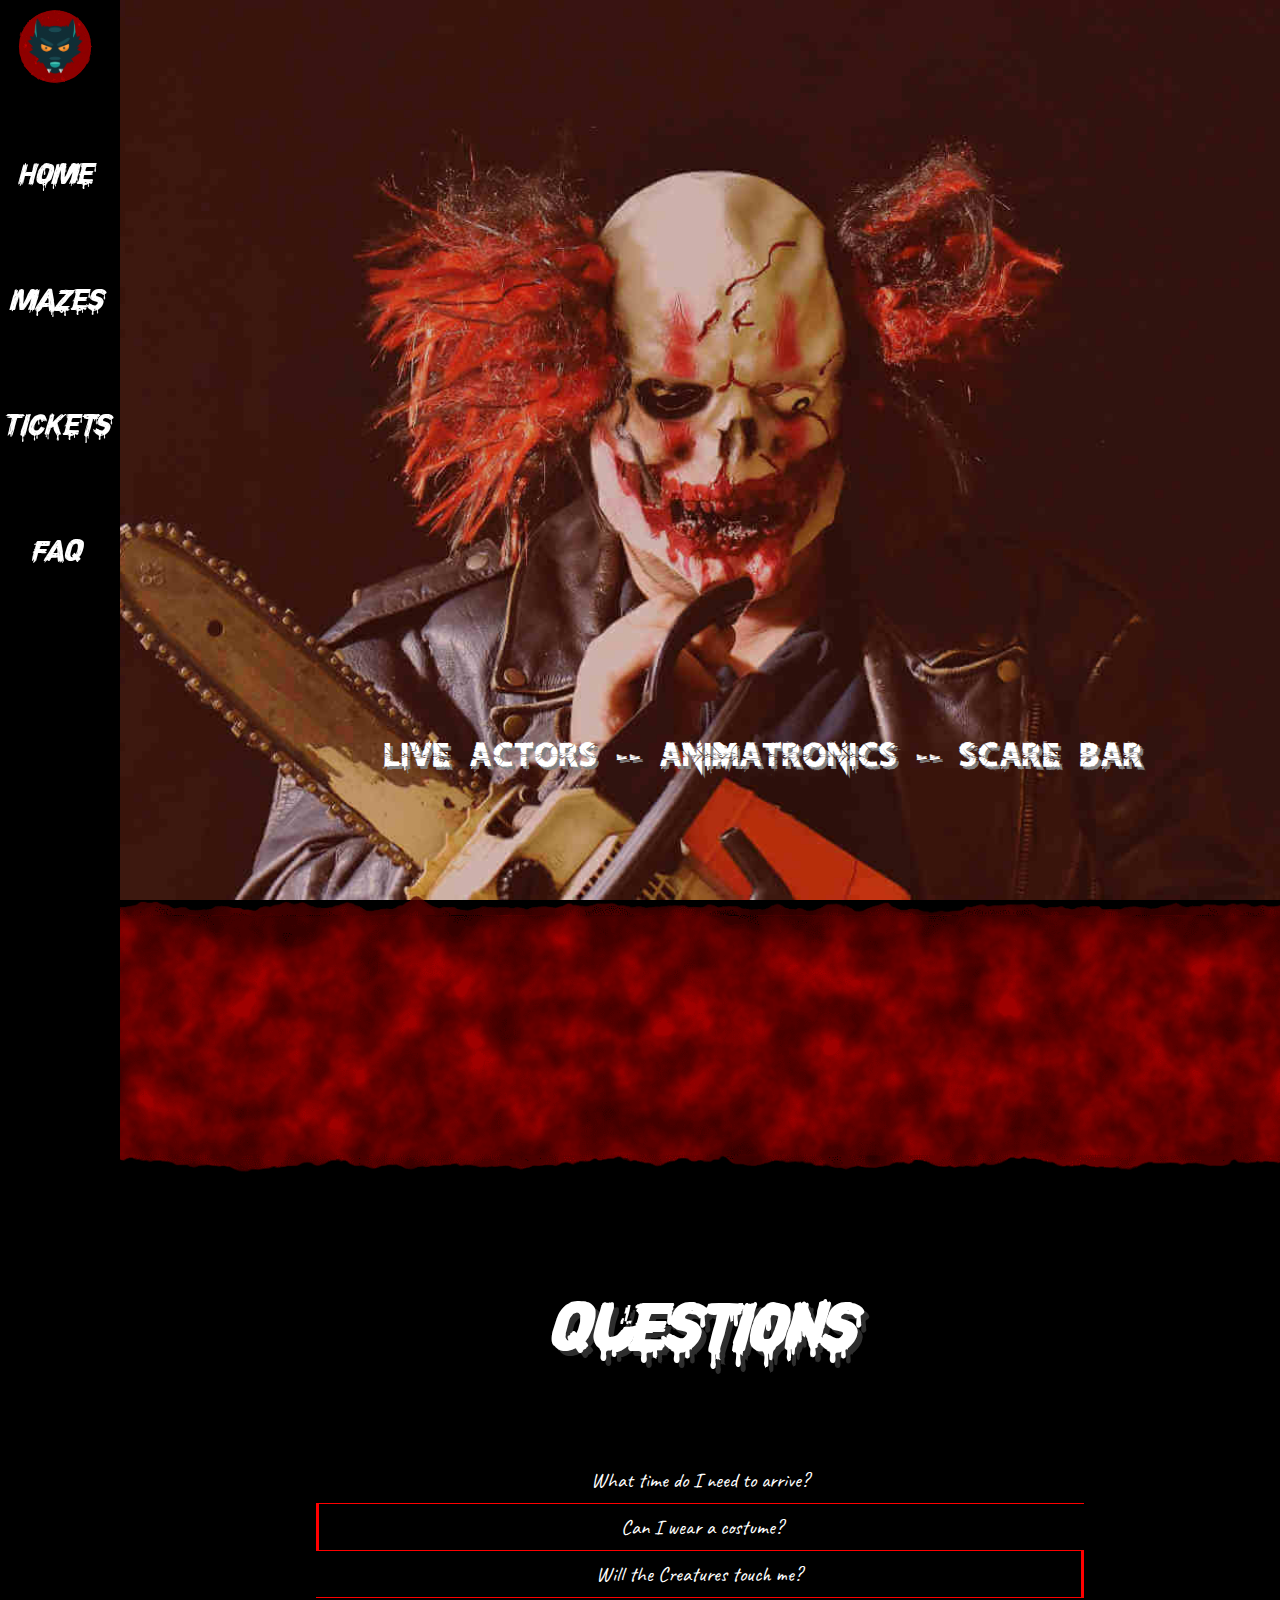
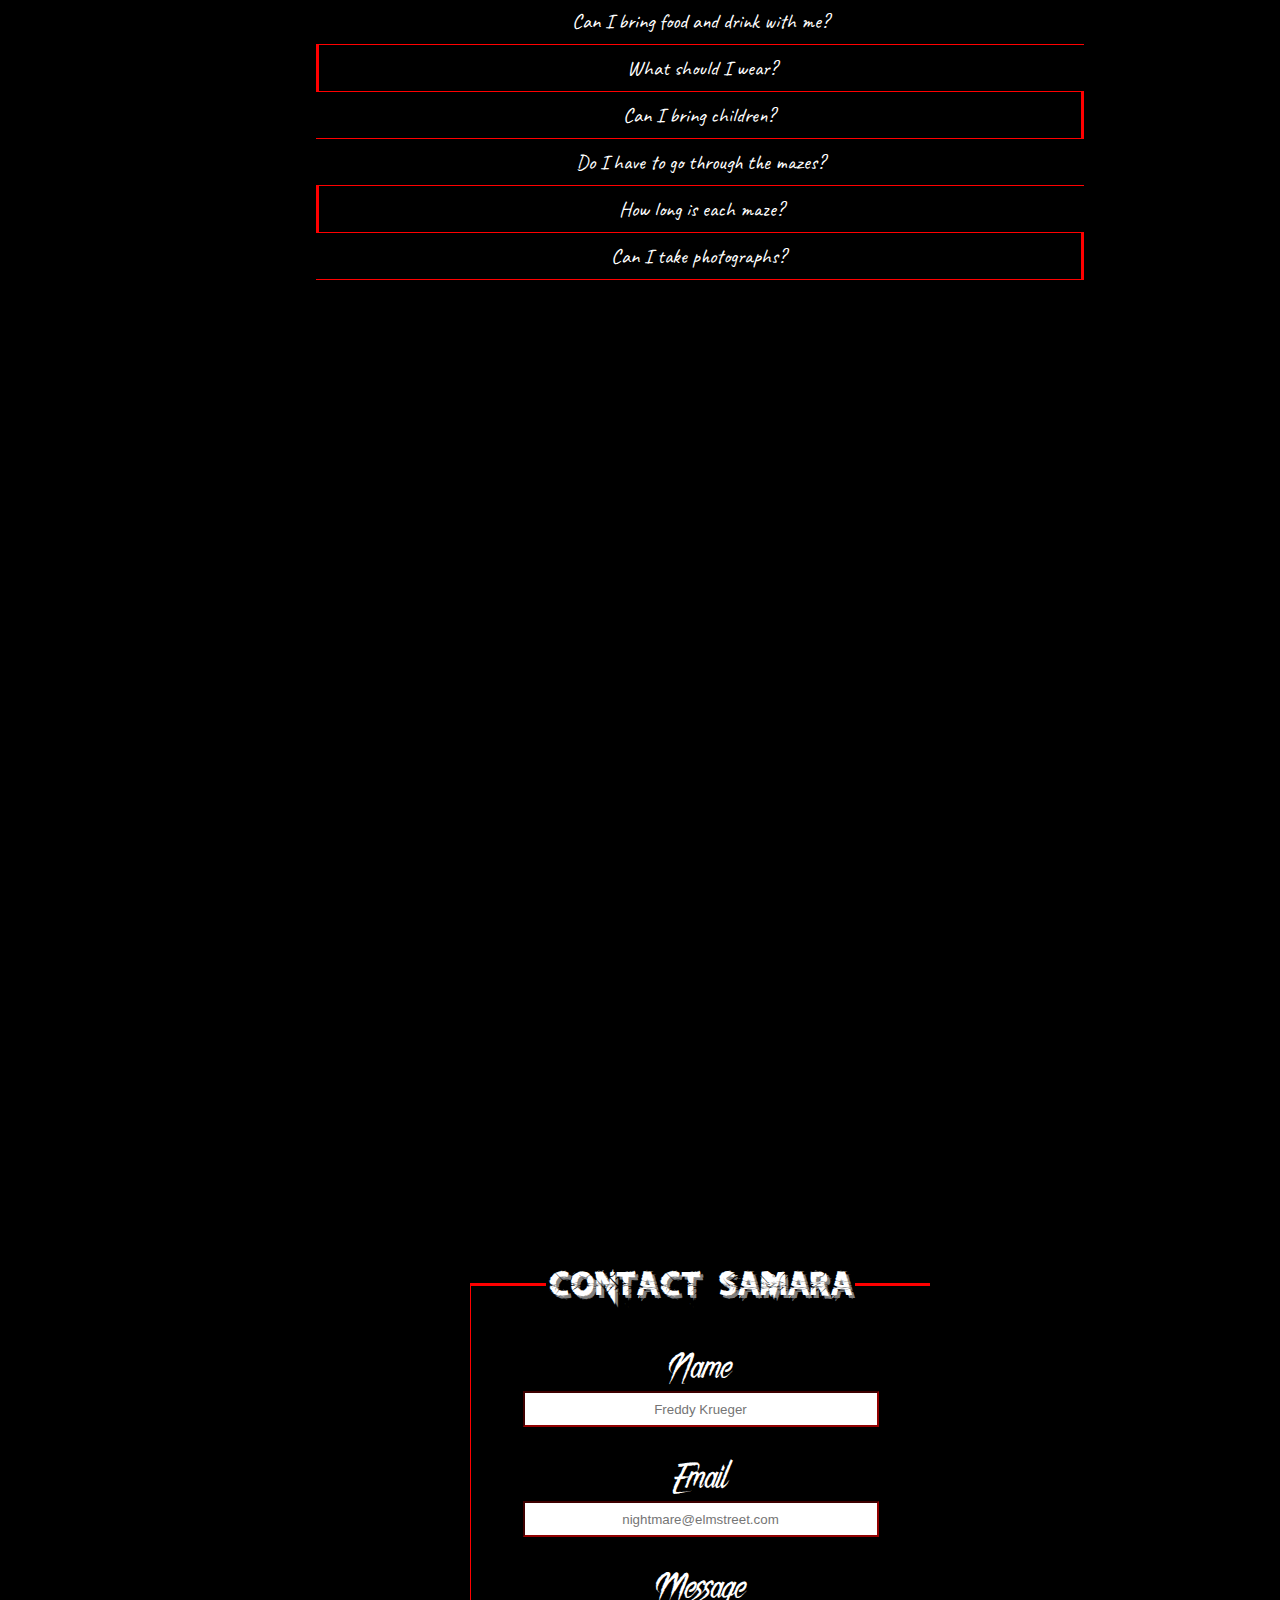
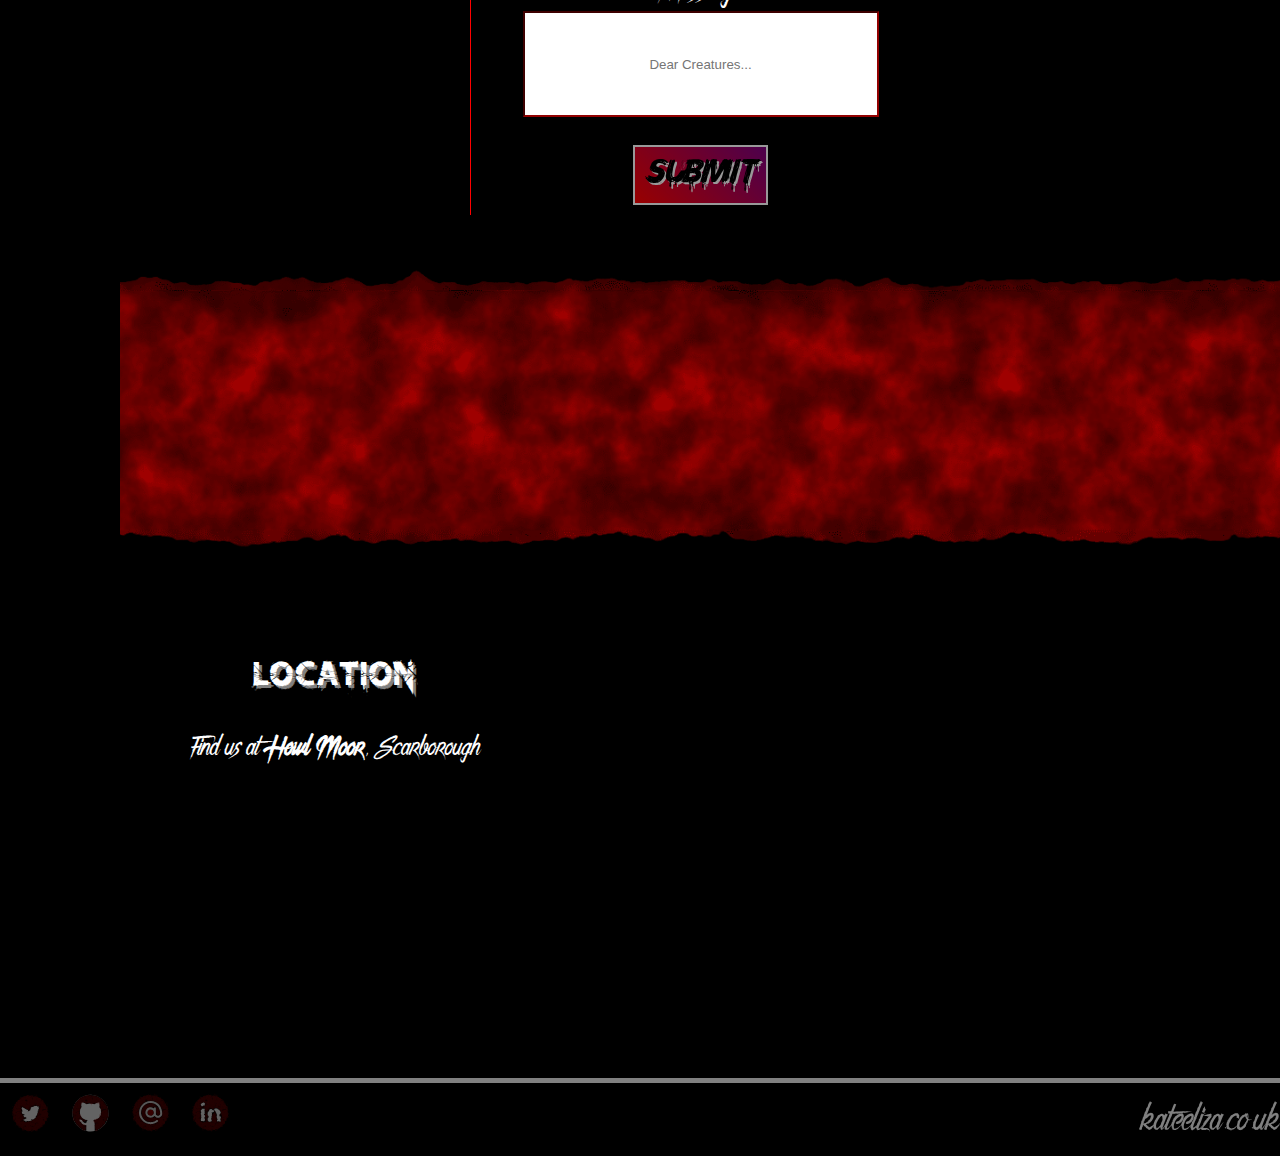
<file: FAQ.html>
<!DOCTYPE html>
<html lang="en">
<head>
    <meta charset="UTF-8">
    <meta name="viewport" content="width=device-width, initial-scale=1.0">
    <link rel="stylesheet" href="include/fonts/stylesheet.css">
    <link rel="stylesheet" href="css/FAQ.css">
    <link rel="stylesheet" href="css/horror-maze-global.css">
    <link rel="icon" type="image/png" href="favicon.svg">
    <link href="https://fonts.googleapis.com/css?family=Caveat&display=swap" rel="stylesheet">

    <title>Samara FAQ</title>
</head>
<body onload= "setPage()">
    
    <div id="grid">
        <div id="navBar">
            <div id="innerNav" class="flex">
            <img class="nav-image" src="include/icons/wolf.svg">
                <a class= "nav-link" href="index.html"><h3>Home</h3></a>
                
                <div class="dropdown-menu">
                    <a class= "nav-link" href="#"><h3>Mazes</h3></a>
                    <div class= "dropdown-contents">
                        <a href="purge.html" class="dropdown-link">The Purge</a>
                        <a href="infirmary.html" class="dropdown-link">The Infirmary</a>
                        <a href="woods.html" class="dropdown-link">The Woods</a>
                    </div>
                </div>
                <a href="#"><h3>Tickets</h3></a>
                <a href="FAQ.html"><h3>FAQ</h3></a>
            </div>
        </div>

        <div id="banner">
            <div id="bannerMessage">
                <a href="#"><h2>Live Actors -- Animatronics -- Scare Bar</h2></a>
            </div>
        </div>

        <div id="divider1"></div>

        <div id="FAQ">
            <h4>Questions</h4>

            <button id="0" class="accordion" onclick="hideShow(this)">What time do I need to arrive?</button>
            <div id="answer0" class="panel">
                <p>You will need to arrive about 15 minutes before your timeslot, to ensure that you have 
                plenty of time to check in. If you miss your timeslot, it is unlikely that we will be 
                able to fit you in at another, and we do not offer refunds. </p>
            </div>

            <button id="1" class="accordion" onclick="hideShow(this)">Can I wear a costume?</button>
            <div id= "answer1" class="panel">
                <p>No. For safety, we need to be able to distinguish between Creatures and guests. 
                Our marshalls will refuse entry to anybody wearing, or believed to be carrying a costume. </p>
            </div>

            <button id= "2" class="accordion" onclick="hideShow(this)">Will the Creatures touch me?</button>
            <div id= "answer2" class="panel">
                <p>Yes. We simply provide a home for our Creatures, we do not pretend to have control over their actions.</p>
            </div>

            <button id="3" class="accordion" onclick="hideShow(this)">Can I bring food and drink with me?</button>
            <div id="answer3" class="panel">
                <p>We do not allow guests to bring their own food and drinks on site. There are, however, food outlets
                onsite, including our (in)famous Scare Bar, with a live feed from our mazes. </p>
            </div>

            <button id="4" class="accordion" onclick="hideShow(this)">What should I wear?</button>
            <div id= "answer4" class="panel">
                <p>The Purge and The Infirmary take place indoors, but The Woods takes place in the woods. Our mazes are
                designed to make you uncomfortable, so expect uneven floors, tight (and low-ceilinged) tunnels, muddy walks
                through the woods, and obstacles to clamber over, amongst other treats. We recommend warm clothing for the
                woods and sturdy footwear for running from the Creatures. Please do not wear your best clothes, or heels. You
                are not Bryce Dallas Howard in Jurassic World.</p>
            </div>

            <button id= "5" class="accordion" onclick="hideShow(this)">Can I bring children?</button>
            <div id= "answer5" class="panel">
                <p>No. In previous years, we have allowed children to enter our mazes, and, unfortunately they did not all return. 
                It is now known to us that some of the Creatures in our woods are cannibals, and child-flesh is a delicacy. This is 
                an adults only attraction due to the nature of the event, and no-one under the age of 16 will be admitted. </p>
            </div>

            <button id="6" class="accordion" onclick="hideShow(this)">Do I have to go through the mazes?</button>
            <div id="answer6" class="panel">
                <p>We have spectator tickets available for the weak. These tickets allow you entry to our Scare Bar, and our fairground
                rides, but not the mazes. On entry, you will be given a wristband. The colour of the wristband relates to the type of
                ticket you have bought. These wristbands will be checked by our marshalls prior to maze entry. Although Creatures have been 
                instructed to not harm guests, Samara organisers are not legally liable for anything that happens to those 
                attempting to sneak in without paying.</p>
            </div>

            <button id="7" class="accordion" onclick="hideShow(this)">How long is each maze?</button>
            <div id= "answer7" class="panel">
                <p>Each maze is between 15 and 20 minutes long. You will be able to book timeslots for each maze when you book your ticket. 
                To ensure that the event runs smoothly, please stick to these timings. If you miss your timeslot, it is unlikely that we will
                be able to accommodate you in another.  </p>
            </div>

            <button id= "8" class="accordion" onclick="hideShow(this)">Can I take photographs?</button>
            <div id= "answer8" class="panel">
                <p>You may take photographs and videos in the Scare Bar and main area. However, the Creatures we house in our mazes do not 
                react well to mobile devices, or flash photography. Anybody caught taking photographs or filming in our mazes will be ejected
                from the event. 
                </p>
            </div>
        </div>

        <div id="divider2"></div>

            <div id="contactFormWrapper">
                <div id="contactForm">
                    <form id="contactForm1" action="javascript:void(0);">
                        <fieldset>
                            <legend><h2>Contact Samara</h2></legend>	
                            <label>Name </label><input name="name" class="textInput" type="text" placeholder="Freddy Krueger"><br><br>
                            <label>Email </label><input name="email" class="textInput" type="email" placeholder="nightmare@elmstreet.com"><br><br>
                            <label>Message</label><input name="message" class="textInput longTextInput" type="textarea" placeholder="Dear Creatures..."><br><br>
                            
                            <input type="submit" name="submit" class="button" id="submitButton">
                        
                        </fieldset>
                    </form>
                </div>
            </div>

            <div id="divider3"></div>

            <div id="location">
                <div id="locationInfo">
                    <h2>Location</h2>
                    <p>Find us at <strong>Howl Moor</strong>, Scarborough</p>
                </div>
                <div id="locationMap">
                    <iframe src="https://www.google.com/maps/embed?pb=!1m18!1m12!1m3!1d18594.778976017802!2d-0.7597122291452604!3d54.368512693347505!2m3!1f0!2f0!3f0!3m2!1i1024!2i768!4f13.1!3m3!1m2!1s0x487f21623ee8876d%3A0xdbaedc2d33c61aa1!2sHowl%20Moor%20Dike!5e0!3m2!1sen!2suk!4v1586888118743!5m2!1sen!2suk" width="600" height="450" allowfullscreen="" aria-hidden="false" tabindex="0"></iframe> 
                </div>
            </div>


        <div id="footer" class="flex">
            <div id="leftFooter" class="flex">
                <div><a href="https://twitter.com/ItsKateThyme"><img class="footer-icon" src="include/icons/twitterIcon.svg"></a></div>
                <div><a href="https://github.com/KateEliza29"><img class="footer-icon" src="include/icons/gitHubIcon.svg"></a></div>
                <div><a href="mailto: katebrown2901@gmail.com"><img class="footer-icon" src="include/icons/emailIcon.svg"></a></div>
                <div><a href="https://www.linkedin.com/in/kate-brown-22a16869/"><img class="footer-icon" src="include/icons/linkedinIcon.svg"></a></div>
            </div>    
            <div id="rightFooter" class="flex">    
                <div><a href="http://kateeliza.co.uk">kateeliza.co.uk</a></div>
            </div>

        </div>



    </div>

    <script type="text/javascript">
        
        function setPage() {
           for (let i=0; i<9; i++) {
                document.getElementById("answer" + i).style.display = "none";
           }
        }

        function hideShow(elem) {
            let answerId = "answer" + elem.id;
            let questionId = elem.id;
            if (document.getElementById(answerId).style.display == "none") {
                document.getElementById(answerId).style.display = "block";
                document.getElementById(questionId).style.backgroundColor = "red";
            }
            else {
                document.getElementById(answerId).style.display = "none";
                document.getElementById(questionId).style.backgroundColor = "black";
            }
        }

        document.getElementById("submitButton").onclick = function() {
            alert("Thank you for your interest, but this is a fictional website project. To contact Kate Eliza, please use the contact form on kateeliza.co.uk")
        }

    </script>


</body>
</html>
</file>
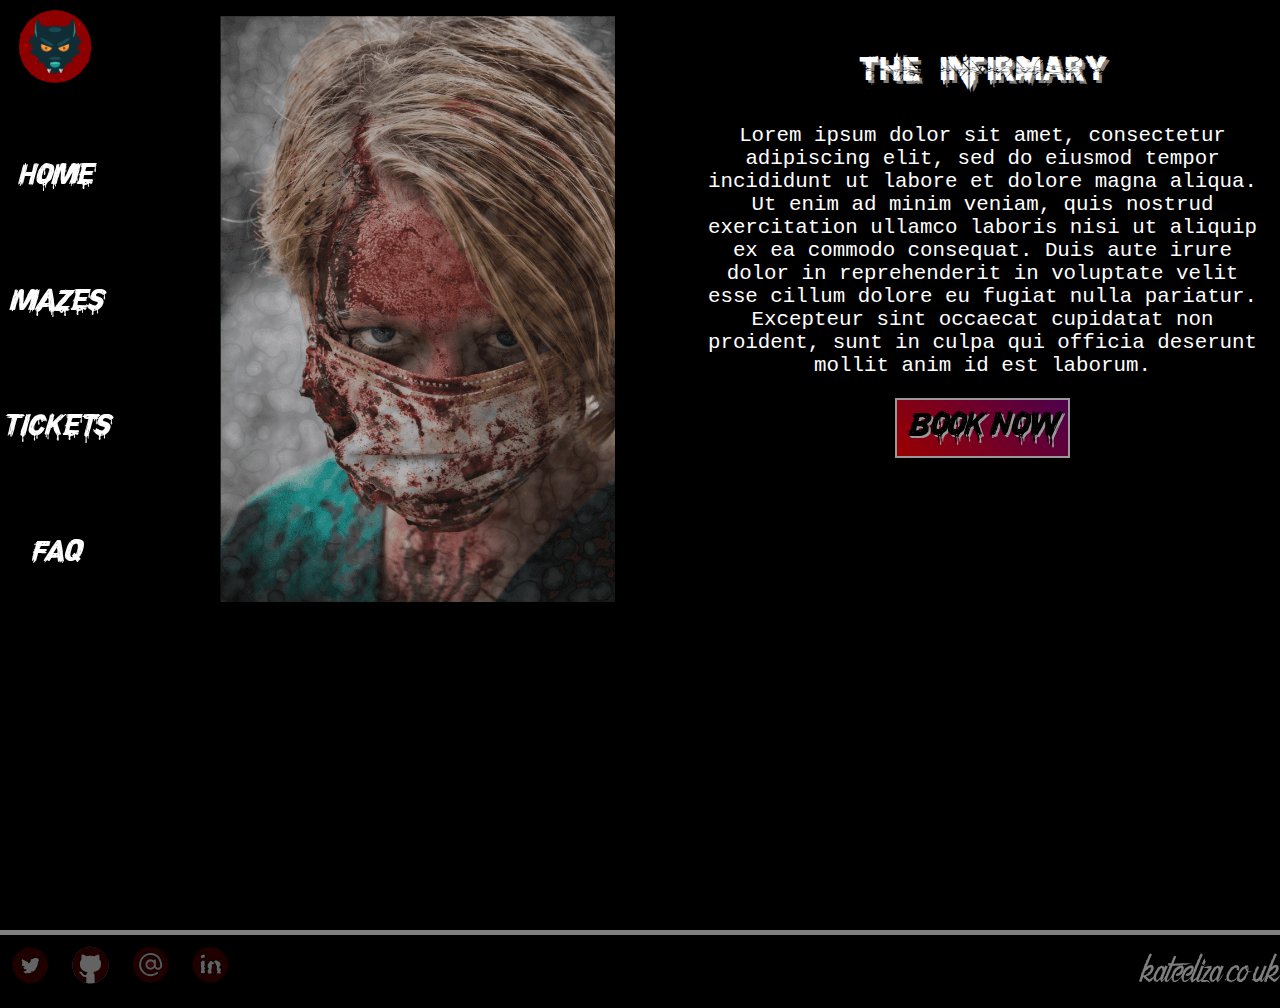
<file: infirmary.html>
<!DOCTYPE html>
<html lang="en">
<head>
    <meta charset="UTF-8">
    <meta name="viewport" content="width=device-width, initial-scale=1.0">
    <link rel="stylesheet" href="include/fonts/stylesheet.css">
    <link rel="stylesheet" href="css/infirmary-maze.css">
    <link rel="stylesheet" href="css/horror-maze-global.css">
    <link rel="icon" type="image/png" href="favicon.svg">
    <link href="https://fonts.googleapis.com/css?family=Caveat&display=swap" rel="stylesheet">

    <title>The Infirmary</title>
</head>
<body>
    
    <div id="grid">
        <div id="navBar">
            <div id="innerNav" class="flex">
            <img class="nav-image" src="include/icons/wolf.svg">
                <a class= "nav-link" href="index.html"><h3>Home</h3></a>
                
                <div class="dropdown-menu">
                    <a class= "nav-link" href="#"><h3>Mazes</h3></a>
                    <div class= "dropdown-contents">
                        <a href="purge.html" class="dropdown-link">The Purge</a>
                        <a href="infirmary.html" class="dropdown-link">The Infirmary</a>
                        <a href="woods.html" class="dropdown-link">The Woods</a>
                    </div>
                </div>
                <a href="#"><h3>Tickets</h3></a>
                <a href="FAQ.html"><h3>FAQ</h3></a>
            </div>
        </div>

        

        <div id="info">
            <div id="image"><img src="include/images/infirmary1.png"></div>
            <div id="text">
                <h2>The Infirmary</h2>
                <p>Lorem ipsum dolor sit amet, consectetur adipiscing elit, sed do eiusmod tempor incididunt ut labore et dolore magna aliqua. 
                    Ut enim ad minim veniam, quis nostrud exercitation ullamco laboris nisi ut aliquip ex ea commodo consequat. Duis aute irure 
                    dolor in reprehenderit in voluptate velit esse cillum dolore eu fugiat nulla pariatur. Excepteur sint occaecat cupidatat non 
                    proident, sunt in culpa qui officia deserunt mollit anim id est laborum.</p>
                    <button class="button">Book Now</button>
            </div>
        </div>




        <div id="footer" class="flex">
            <div id="leftFooter" class="flex">
                <div><a href="https://twitter.com/ItsKateThyme"><img class="footer-icon" src="include/icons/twitterIcon.svg"></a></div>
                <div><a href="https://github.com/KateEliza29"><img class="footer-icon" src="include/icons/gitHubIcon.svg"></a></div>
                <div><a href="mailto: katebrown2901@gmail.com"><img class="footer-icon" src="include/icons/emailIcon.svg"></a></div>
                <div><a href="https://www.linkedin.com/in/kate-brown-22a16869/"><img class="footer-icon" src="include/icons/linkedinIcon.svg"></a></div>
            </div>    
            <div id="rightFooter" class="flex">    
                <div><a href="http://kateeliza.co.uk">kateeliza.co.uk</a></div>
            </div>

        </div>



    </div>



</body>
</html>
</file>
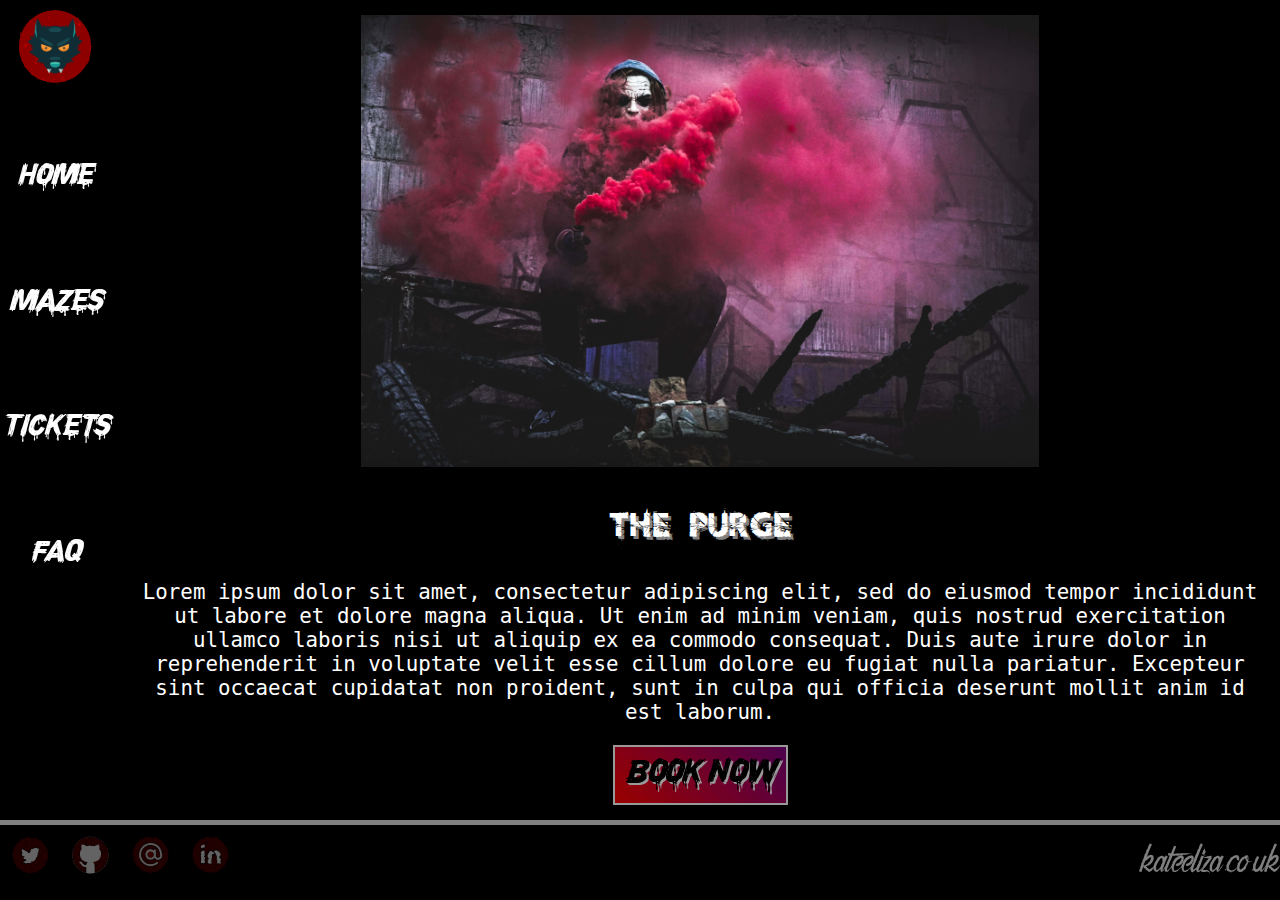
<file: purge.html>
<!DOCTYPE html>
<html lang="en">
<head>
    <meta charset="UTF-8">
    <meta name="viewport" content="width=device-width, initial-scale=1.0">
    <link rel="stylesheet" href="include/fonts/stylesheet.css">
    <link rel="stylesheet" href="css/purge-maze.css">
    <link rel="stylesheet" href="css/horror-maze-global.css">
    <link rel="icon" type="image/png" href="favicon.svg">
    <link href="https://fonts.googleapis.com/css?family=Caveat&display=swap" rel="stylesheet">

    <title>The Purge</title>
</head>
<body>
    
    <div id="grid">
        <div id="navBar">
            <div id="innerNav" class="flex">
            <img class="nav-image" src="include/icons/wolf.svg">
                <a class= "nav-link" href="index.html"><h3>Home</h3></a>
                
                <div class="dropdown-menu">
                    <a class= "nav-link" href="#"><h3>Mazes</h3></a>
                    <div class= "dropdown-contents">
                        <a href="purge.html" class="dropdown-link">The Purge</a>
                        <a href="infirmary.html" class="dropdown-link">The Infirmary</a>
                        <a href="woods.html" class="dropdown-link">The Woods</a>
                    </div>
                </div>
                <a href="#"><h3>Tickets</h3></a>
                <a href="FAQ.html"><h3>FAQ</h3></a>
            </div>
        </div>

        

        <div id="info">
            <div id="image"><img src="include/images/purge2.jpg"></div>
            <div id="text">
                <h2>The Purge</h2>
                <p>Lorem ipsum dolor sit amet, consectetur adipiscing elit, sed do eiusmod tempor incididunt ut labore et dolore magna aliqua. 
                    Ut enim ad minim veniam, quis nostrud exercitation ullamco laboris nisi ut aliquip ex ea commodo consequat. Duis aute irure 
                    dolor in reprehenderit in voluptate velit esse cillum dolore eu fugiat nulla pariatur. Excepteur sint occaecat cupidatat non 
                    proident, sunt in culpa qui officia deserunt mollit anim id est laborum.</p>
                    <button class="button">Book Now</button>
            </div>


        </div>




        <div id="footer" class="flex">
            <div id="leftFooter" class="flex">
                <div><a href="https://twitter.com/ItsKateThyme"><img class="footer-icon" src="include/icons/twitterIcon.svg"></a></div>
                <div><a href="https://github.com/KateEliza29"><img class="footer-icon" src="include/icons/gitHubIcon.svg"></a></div>
                <div><a href="mailto: katebrown2901@gmail.com"><img class="footer-icon" src="include/icons/emailIcon.svg"></a></div>
                <div><a href="https://www.linkedin.com/in/kate-brown-22a16869/"><img class="footer-icon" src="include/icons/linkedinIcon.svg"></a></div>
            </div>    
            <div id="rightFooter" class="flex">    
                <div><a href="http://kateeliza.co.uk">kateeliza.co.uk</a></div>
            </div>

        </div>



    </div>



</body>
</html>
</file>
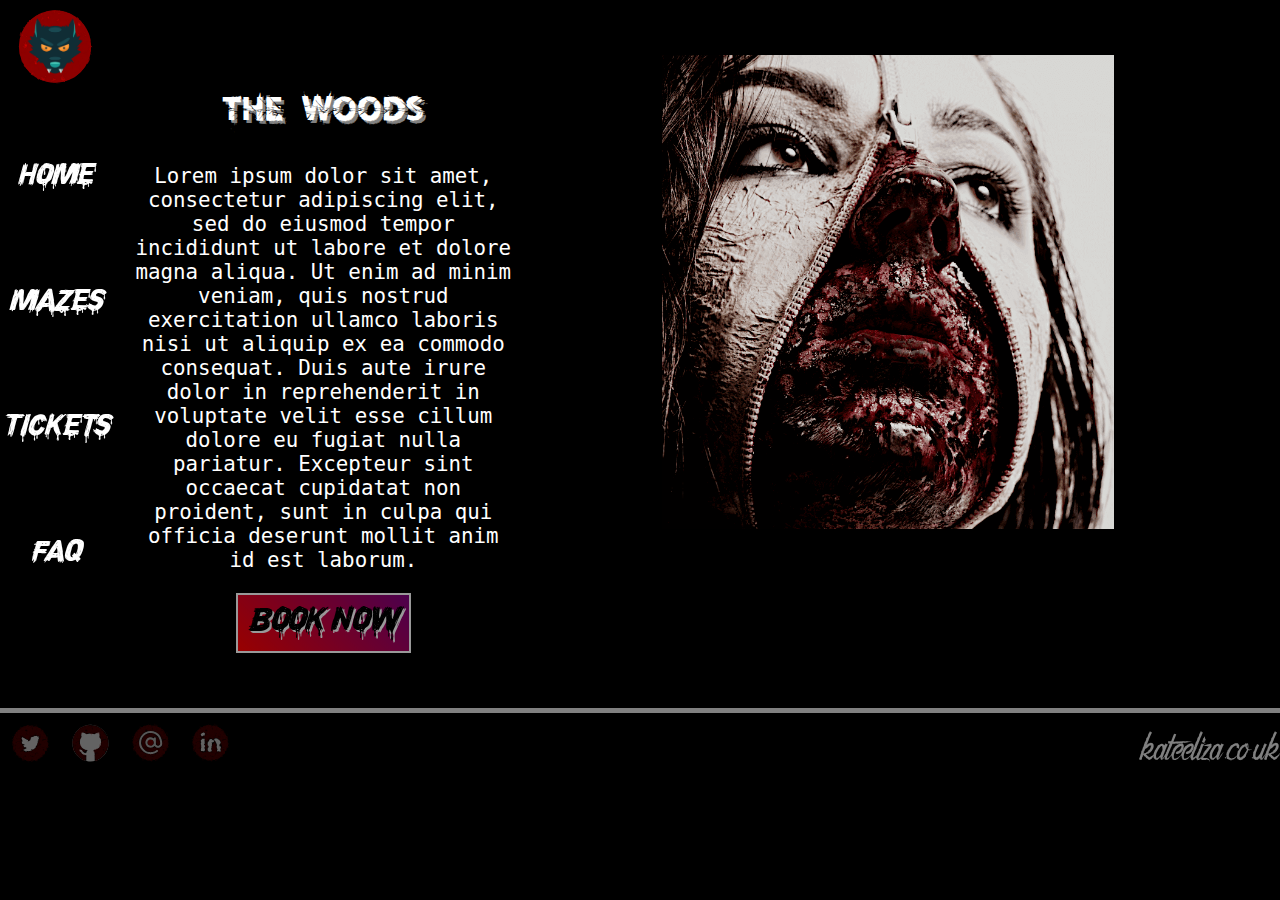
<file: woods.html>
<!DOCTYPE html>
<html lang="en">
<head>
    <meta charset="UTF-8">
    <meta name="viewport" content="width=device-width, initial-scale=1.0">
    <link rel="stylesheet" href="include/fonts/stylesheet.css">
    <link rel="stylesheet" href="css/woods-maze.css">
    <link rel="stylesheet" href="css/horror-maze-global.css">
    <link rel="icon" type="image/png" href="favicon.svg">
    <link href="https://fonts.googleapis.com/css?family=Caveat&display=swap" rel="stylesheet">

    <title>The Woods</title>
</head>
<body>
    
    <div id="grid">
        <div id="navBar">
            <div id="innerNav" class="flex">
            <img class="nav-image" src="include/icons/wolf.svg">
                <a class= "nav-link" href="index.html"><h3>Home</h3></a>
                
                <div class="dropdown-menu">
                    <a class= "nav-link" href="#"><h3>Mazes</h3></a>
                    <div class= "dropdown-contents">
                        <a href="purge.html" class="dropdown-link">The Purge</a>
                        <a href="infirmary.html" class="dropdown-link">The Infirmary</a>
                        <a href="woods.html" class="dropdown-link">The Woods</a>
                    </div>
                </div>
                <a href="#"><h3>Tickets</h3></a>
                <a href="FAQ.html"><h3>FAQ</h3></a>
            </div>
        </div>

        <div id="info">
            <div id="image"><img src="include/images/woods1.png"></div>
            <div id="text">
                <h2>The Woods</h2>
                <p>Lorem ipsum dolor sit amet, consectetur adipiscing elit, sed do eiusmod tempor incididunt ut labore et dolore magna aliqua. 
                    Ut enim ad minim veniam, quis nostrud exercitation ullamco laboris nisi ut aliquip ex ea commodo consequat. Duis aute irure 
                    dolor in reprehenderit in voluptate velit esse cillum dolore eu fugiat nulla pariatur. Excepteur sint occaecat cupidatat non 
                    proident, sunt in culpa qui officia deserunt mollit anim id est laborum.</p>
                    <button class="button">Book Now</button>
            </div>
        </div>

        <div id="footer" class="flex">
            <div id="leftFooter" class="flex">
                <div><a href="https://twitter.com/ItsKateThyme"><img class="footer-icon" src="include/icons/twitterIcon.svg"></a></div>
                <div><a href="https://github.com/KateEliza29"><img class="footer-icon" src="include/icons/gitHubIcon.svg"></a></div>
                <div><a href="mailto: katebrown2901@gmail.com"><img class="footer-icon" src="include/icons/emailIcon.svg"></a></div>
                <div><a href="https://www.linkedin.com/in/kate-brown-22a16869/"><img class="footer-icon" src="include/icons/linkedinIcon.svg"></a></div>
            </div>    
            <div id="rightFooter" class="flex">    
                <div><a href="http://kateeliza.co.uk">kateeliza.co.uk</a></div>
            </div>

        </div>



    </div>



</body>
</html>
</file>
<file: include/fonts/stylesheet.css>
/*! Generated by Font Squirrel (https://www.fontsquirrel.com) on April 10, 2020 */



@font-face {
    font-family: 'cf_night_of_terror_personalRg';
    src: url('cfnightofterrorpersonal-reg-webfont.woff2') format('woff2'),
         url('cfnightofterrorpersonal-reg-webfont.woff') format('woff');
    font-weight: normal;
    font-style: normal;

}




@font-face {
    font-family: 'knife_fight_balletregular';
    src: url('knifefightballet-regular-webfont.woff2') format('woff2'),
         url('knifefightballet-regular-webfont.woff') format('woff');
    font-weight: normal;
    font-style: normal;

}




@font-face {
    font-family: 'the_night_creatures_2regular';
    src: url('the_night_creatures2-webfont.woff2') format('woff2'),
         url('the_night_creatures2-webfont.woff') format('woff');
    font-weight: normal;
    font-style: normal;

}
</file>
<file: css/FAQ.css>
/*Grid Setup*/
#grid {
    display: grid;
    grid-template-columns: 120px 5fr;
}

/*Navigation Bar*/
#navBar {
    grid-column: 1/2; 
}

/*Top Banner*/
#banner {
    background: url("/include/images/clown2.1.jpeg") center / cover no-repeat fixed;
    grid-column: 2/3;
    height: 100vh;
}

#bannerMessage {
    position: absolute; 
    bottom: 10%;
    left: 30%;
}

/*Divider 1*/
#divider1 {
    background: url("/include/images/divider.png") center / cover no-repeat;
    height: 35vh;
    grid-column: 2/3;
    position: relative; 
    top: -40px;
}

/*Main Section*/
#FAQ {
    grid-column: 2/3;
    grid-row: 3/4;
    width: 60vw;
    padding-top: 0px;
    margin: auto;
    padding-bottom: 50px;
}

#FAQ p {
    color: white; 
    font-family: monospace;
}

.accordion {
    width: 100%;
    border: none;
    border-bottom: 1px red solid;
    background: black;
    color: rgb(255, 255, 255);
    font: 1.3rem 'Caveat';
    padding: 10px;
    outline: none;
    cursor: pointer;
}

.accordion:nth-child(3n) {
    border-right: 3px red solid;
}

.accordion:nth-child(3n-2) {
    border-left: 3px red solid;
}

.panel {
    border-bottom: 3px red solid;
    padding: 10px;
}


/*Divider 2*/
#divider2 {
    grid-column: 2/3;
    grid-row: 4/5;
    background: url("/include/images/woods9.png") center / cover no-repeat fixed;
    height: 100vh;
}

/*Contact Form*/
#contactFormWrapper {
    grid-column: 2/3;
    grid-row: 5/6;
    width: 40%;
    margin: auto;
}

label {
    font-family: 'the_night_creatures_2regular';
    font-size: 2rem;
    display: block;
    color: white;
}

fieldset {
    border: none;
    border-left: 1px red solid;
    border-top: 3px red solid;
    margin-bottom: 20px;
}

.textInput {
    width: 80%;
    height: 30px;
    border-color:rgb(146, 0, 0);
    margin-bottom: 10px;
    text-align: center;
    outline: none;
}

.longTextInput {
    height: 100px;
}

.textInput:focus {
    box-shadow: 3px 3px 5px rgb(146, 0, 0);
}


/* Divider 3*/
#divider3 {
    background: url("/include/images/divider.png") center / cover no-repeat;
    height: 35vh;
    grid-column: 2/3;
    grid-row: 6/7;
}


/* Location Info */ 

#location {
    grid-column: 2/3;
    grid-row: 7/8;
    display: grid; 
    grid-template-columns: auto auto;
    margin-top: 70px;
}

#location p {
    font-family: 'the_night_creatures_2regular';
    color: white;
    font-size: 1.5rem;
}

#locationInfo {
    grid-column: 1/2;
}

#locationMap {
    grid-column: 2/3;
}

iframe {
    border: 2px black solid;
}


/*Footer*/
#footer {
    grid-column: 1/3;
    grid-row: 8/9;
}

/*Media Queries*/
@media screen and (max-width: 890px) {
    /*Grid setup */ 
    #grid {
        display: block;
    }
    
    /*Banner */
    #bannerMessage {
        left: 2%;
    }

    /*FAQs */
    #FAQ {
        width: 90vw;
    }

    /*Contact */
    #contactFormWrapper {
        width: 90%;
    }

    /*Location */
    #location {
        display: block; 
    }

    iframe {
        width: 90%;
    }


}
</file>
<file: css/horror-maze-global.css>
/*Main Page Styling*/
body {
    background:black;
    box-sizing: border-box;
	margin: 0;
    padding: 0;
    text-align: center;
}

h2 {
    font: 2.5rem 'knife_fight_balletregular';
    color: white;
    text-shadow: 3px 3px gray;
}

h3 {
    color: white;
    font: 1.8rem 'cf_night_of_terror_personalRg';
}

h4 {
    color: white;
    font-family: 'cf_night_of_terror_personalRg';
    font-size: 4rem;
    text-shadow: 5px 5px rgb(46, 46, 46);
}

h5 {
    font: bold 1.8rem 'Caveat';
    text-shadow: 1px 1px gray;
}

a {
    text-decoration: none;
    display: block;
}

.flex {
    justify-content: space-between;
    display: flex;
    align-items: center;
}

.grid {
    display: grid; 
    grid-gap: 10px;
    margin-top: 50px;
    padding: 10px;
}

/* Nav Bar Styling */ 
.nav-image {
    width: 6vw;
    padding: 10px;
}

.dropdown-menu:hover .dropdown-contents {
    display: block;
}

.dropdown-contents {
    display: none;
    background: black;
    padding: 5px;
}

.dropdown-link {
    color: white; 
    font-family: 'the_night_creatures_2regular';
    font-size: 1.3rem;
}

.dropdown-link:hover {
    color: red;
}

#navBar {
    position: fixed;
    background-color: black;
}

#navBar h3:hover {
    color: #c70039;
}

#navBar h3:active {
    transform: scale(0.9);
}    

#innerNav {
    flex-direction: column;
    height: 600px;
}

/*Banners*/


#bannerMessage h2:hover {
    color: gray;
    text-shadow: 5px 5px black;
}

#bannerMessage:active {
    transform: scale(0.9);
}


/*Buttons and Other Page Functions*/
.button {
    border: white 2px solid;
    font-family: 'cf_night_of_terror_personalRg';
    padding: 10px;
    font-size: 2rem;
    background: linear-gradient(45deg, red, purple);
    text-shadow: 2px 2px white;
    transition-property: background, opacity; 
    opacity: 0.6;
}

.button:hover {
    background: linear-gradient(45deg, purple, red);
    opacity: 1;
}

.button:active {
    transform: scale(0.9);
}


/* Footer */
.footer-icon {
    width: 40px;
    margin: 10px;
}

#footer {
    border-top: 5px gray solid;
    flex-direction: row;
}

#footer a {
    font-family: 'the_night_creatures_2regular';
    font-size: 2rem;
    color: white;
    opacity:0.5;
}

#footer a:hover {
    opacity: 1;
}

#footer a:active {
    transform: scale(0.9);
}

#leftFooter {
    flex-direction: row;
}

#rightFooter {
    flex-direction: row;
}


/*Media Queries*/
@media screen and (max-width: 890px) {
    
    /* Nav Bar Styling */ 
    .dropdown-menu:active .dropdown-contents {
        display: block;
    }

    .dropdown-menu:hover .dropdown-contents {
        position: absolute;
        top: 50px;
    } 

    .dropdown-contents {
        position: absolute;
    }

    #navBar {
        position: fixed;
        width: 100%;
        grid-row:1/2;
        height: 60px;
        z-index: 1;
    }

    #innerNav {
        flex-direction: row;
        height: 60px;
    }

    #rightFooter {
        font-size: 1rem;
    }

    #innerNav {
        font-size: 1rem;
        padding: 1px;
    }

}
</file>
<file: css/infirmary-maze.css>
p {
    font-family: monospace;
    font-size: 1.3rem;
}

#grid {
    display: grid;
    grid-template-columns: 120px 5fr; 
}

#navBar {
    grid-column: 1/2;
}

#info {
    grid-column: 2/7;
    grid-row: 1/2;
    display: grid;
    grid-template-columns: 1fr 1fr;
    padding: 15px; 
    height: 100vh;
}

#image {
    grid-row: 1/2;   
}

img {
    width: 70%;
}

#text {
    color: white;
    grid-column: 2/3;
}

#footer {
    grid-column: 1/7;
    grid-row: 2/3;
}

@media screen and (max-width: 890px) {
    #grid {
        grid-template-rows: 70px 1200px 70px;
    }

    #info {
        grid-template-rows: auto auto;
        grid-row: 2/3;
        grid-column: 1/3;
    }

    #image {
        margin: auto;
        width: 90%;
        grid-row: 1/2;
        grid-column: 1/3;
    }

    #text {
        grid-row: 2/3;
        grid-column: 1/3;
    }

    #footer {
        grid-row: 3/4;
    }
}
</file>
<file: css/purge-maze.css>
p {
    font-family: monospace;
    font-size: 1.3rem;
}

#grid {
    display: grid;
    grid-template-columns: 120px 5fr; 
}

#navBar {
    grid-column: 1/2;
}

#info {
    display: grid;
    grid-column: 2/7;
    grid-row: 1/2;
    grid-template-rows: 4fr 2fr;
    padding: 15px; 
}

#image {
    grid-row: 1/5;    
}

img {
    width: 60%;
}

#text {
    color: white;
    grid-row: 5/7;
}

#footer {
    grid-column: 1/7;
    grid-row: 2/3;
}

@media screen and (max-width: 890px) {
    /*Grid setup */ 
    #grid {
        grid-template-rows: 70px auto 70px;
    }

    #navbar {
        grid-column: 1/7;
        grid-row: 1/2;
    } 

    #info {
        grid-column: 1/7;
        grid-row: 2/3;
    }

    #footer {
        grid-column: 1/7;
        grid-row: 3/4;
    }
}
</file>
<file: css/woods-maze.css>
p {
    font-family: monospace;
    font-size: 1.3rem;
}

#grid {
    display: grid;
    grid-template-columns: 120px 5fr; 
    grid-template-rows: auto auto;
}

#navBar {
    grid-column: 1/2;
}

#info {
    display: grid;
    grid-column: 2/7;
    grid-row: 1/2;
    grid-template-columns: 1fr 2fr;
    margin-top: 40px;
    margin-bottom: 40px;
    padding: 15px; 
}

#image {
    grid-column: 2/3;   
    grid-row: 1/2;
}

img {
    width: 60%;
}

#text {
    color: white;
    grid-column: 1/2;
    grid-row: 1/2;
}

#footer {
    grid-column: 1/7;
    grid-row: 2/3;
}

@media screen and (max-width: 890px) {
    /*Grid setup */ 
    #grid {
        grid-template-rows: 70px auto 70px;
    }

    #navbar {
        grid-column: 1/7;
        grid-row: 1/2;
    } 

    #info {
        display: block;
        grid-column: 1/7;
        grid-row: 2/3;
    }

    #footer {
        grid-column: 1/7;
        grid-row: 3/4;
    }
}
</file>
